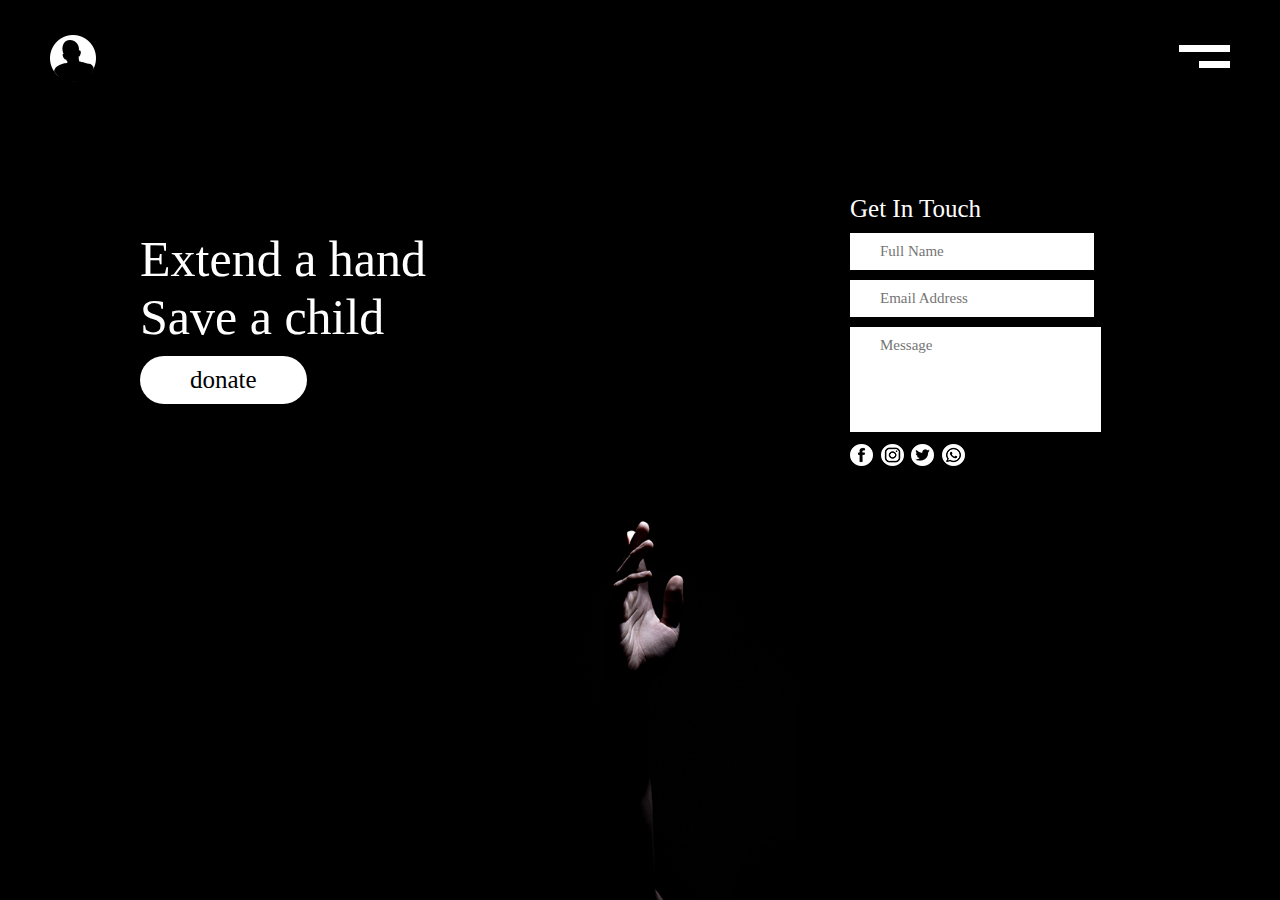
<file: index.html>
<!DOCTYPE html>
<html lang="en">

<head>
    <meta charset="UTF-8">
    <meta name="viewport" content="width=device-width, initial-scale=1.0">
    <!-- <link href='https://fonts.googleapis.com/css?family=Cinzel' rel='stylesheet'> -->
    <link rel="stylesheet" href="style.css">
    <title>Extend a hand Project - YTEESOC</title>
</head>

<body>
    <!-- Modal -->
    <div class="modal-body" id="modal">
        <div class="modal">
            <p>Thank you<br>for Donating</p>
            <button class="modal-button" id="modal-button">Go Back</button>
        </div>
    </div>


    <header>
        <nav>
            <a href="#" class="logo-a"><img src="assets/Logo.png" alt="Logo" class="logo"></a>
            <img src="assets/Nav.png" alt="Burger" class="burger" id="burger">
        </nav>
    </header>

    

    <!-- Navigation -->
    <div class="nav-body" id="navigation">
        <ul>
            <li>
                <a href="#">Nav 1</a>
            </li>
            <li>
                <a href="#">Nav 2</a>
            </li>
            <li>
                <a href="#">Nav 3</a>
            </li>
            <li>
                <a href="#">Nav 4</a>
            </li>
        </ul>
    </div>

    <!-- Body -->
    <div class="content-body">
        <div class="content-left">
            <p class="main-text">Extend a hand<br>Save a child</p>
            <button class="main-button" id="main-button">donate</button>
        </div>
        <div class="content-right">
            <p class="contact-text">Get In Touch</p>
            <form action="">
                <input type="text" name="" id="" placeholder="Full Name">
                <input type="email" name="" id="" placeholder="Email Address">
                <textarea name="" id="" cols="30" rows="5" placeholder="Message"></textarea>
            </form>
            <div class="social-media">
                <img src="assets/Facebook Icon.png" alt="">
                <img src="assets/Instagram Icon.png" alt="">
                <img src="assets/Twitter Icon.png" alt="">
                <img src="assets/WhatsApp Icon.png" alt="">
            </div>
        </div>
    </div>

    <!-- Image -->
    <img src="assets/akira-hojo-pLJ97CLuYcU-unsplash.png" alt="Image" class="image">
    <!-- Credits to Akira Hojo From Unsplash -->

    <script src="script.js"></script>
</body>
</html>
</file>
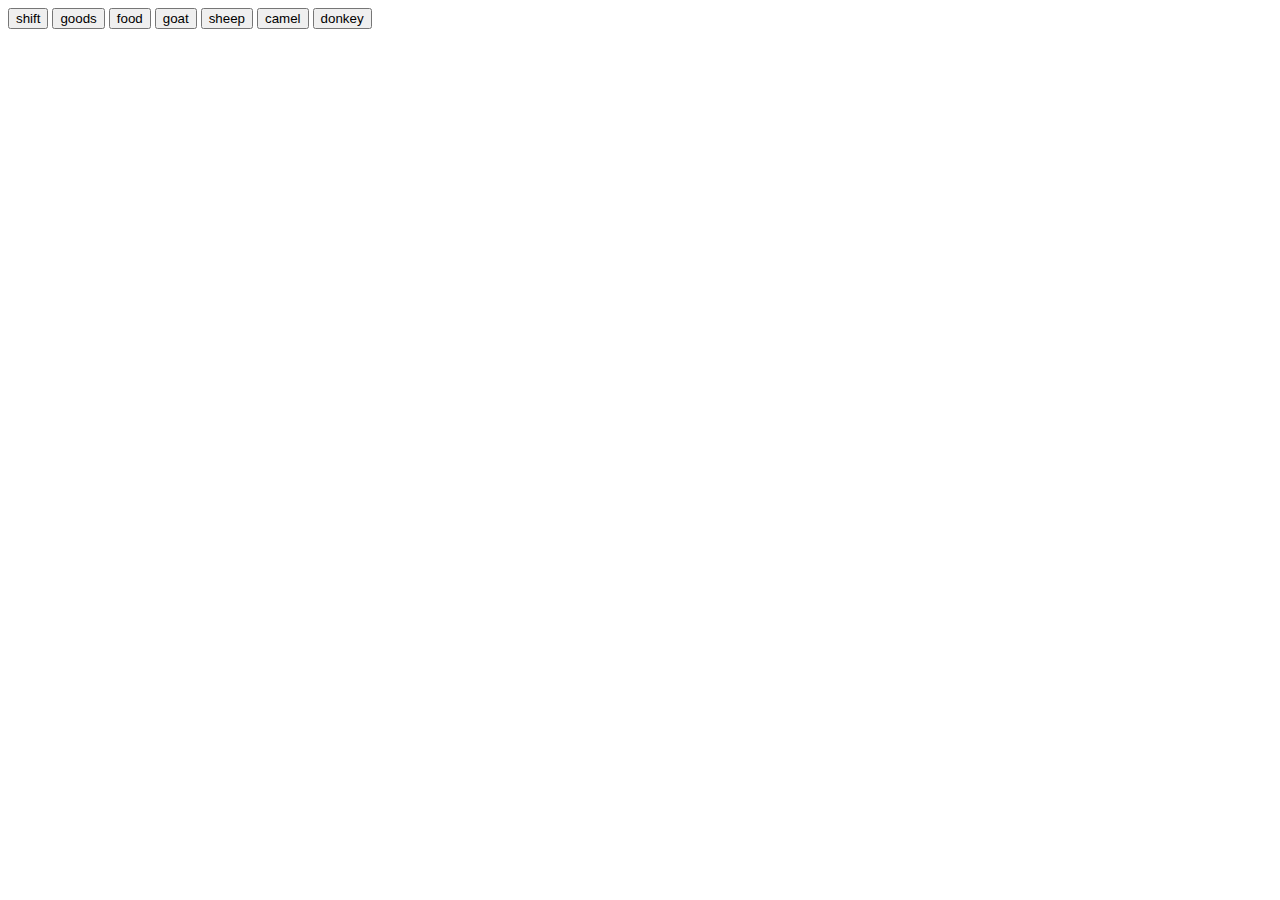
<file: button.html>
<!DOCTYPE html>
<html lang="en">
<head>
    <meta charset="UTF-8">
    <meta http-equiv="X-UA-Compatible" content="IE=edge">
    <meta name="viewport" content="width=device-width, initial-scale=1.0">
    <title>Document</title>
</head>
<body>
    <button> shift </button>
    <button> goods </button>
    <button> food </button>
    <button> goat </button>
    <button> sheep </button>
    <button> camel </button>
    <button> donkey </button>
</body>
<script>
     let randomNumber = Math.floor(Math.random() * 100) + 1;
    
    function createParagraph(){
        const para = document.createElement('p');
        para.textContent ='you created a new paragraph';
        document. body.appendChild(para); 
    }

    const buttons =document.querySelectorAll('button');
    for (const button of buttons){
        button.addEventListener('click', createParagraph);
    }
</script>
</html>
</file>
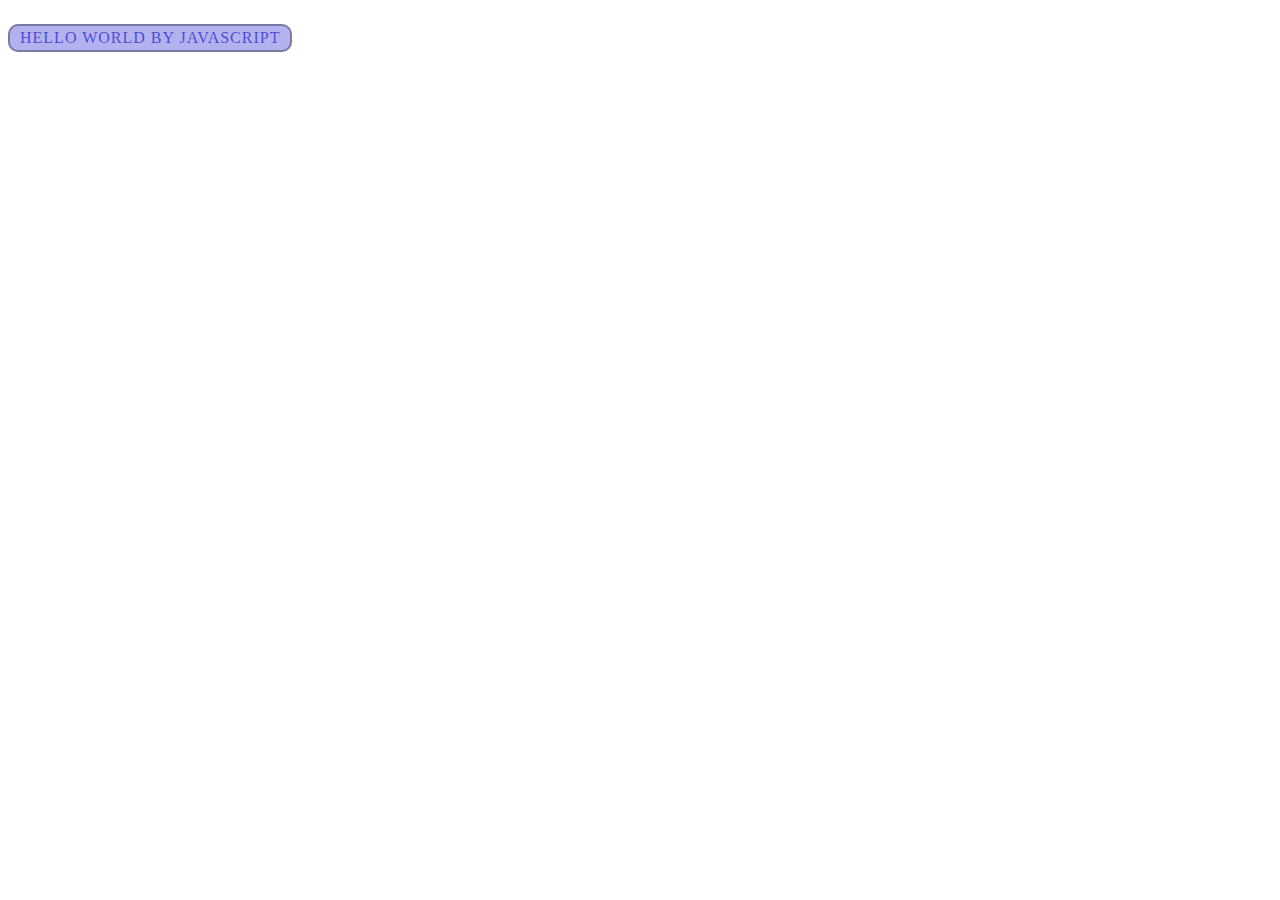
<file: resp.html>
<!DOCTYPE html>
<html lang="en">
<head>
    <meta charset="UTF-8">
    <meta http-equiv="X-UA-Compatible" content="IE=edge">
    <meta name="viewport" content="width=device-width, initial-scale=1.0">
    <title>Document</title>
    <style>
        p{
            letter-spacing: 1px;
            text-transform: uppercase;
            text-align: center;
            border: 2px solid rgba(24,24, 41, 0.372);
            background: rgba(0,0,200, 0.3);
            color: rgba(0,0,200, 0.6);
            box-shadow: 1px 1px 2px rgba(0,0,200,);
            border-radius: 10px;
            padding: 3px 10px;
            display: inline-block;
            cursor: pointer;
        }
    </style>
</head>
<body>
    <p>
        Hello World by JavaScript
    </p>
</body>
<script>
     function changetext(){
        const text = prompt("Enter any text");
        para.textContent = text;
     }

    const para = document.querySelector('p')
    para.addEventListener('click',changetext);
</script>
</html>
</file>
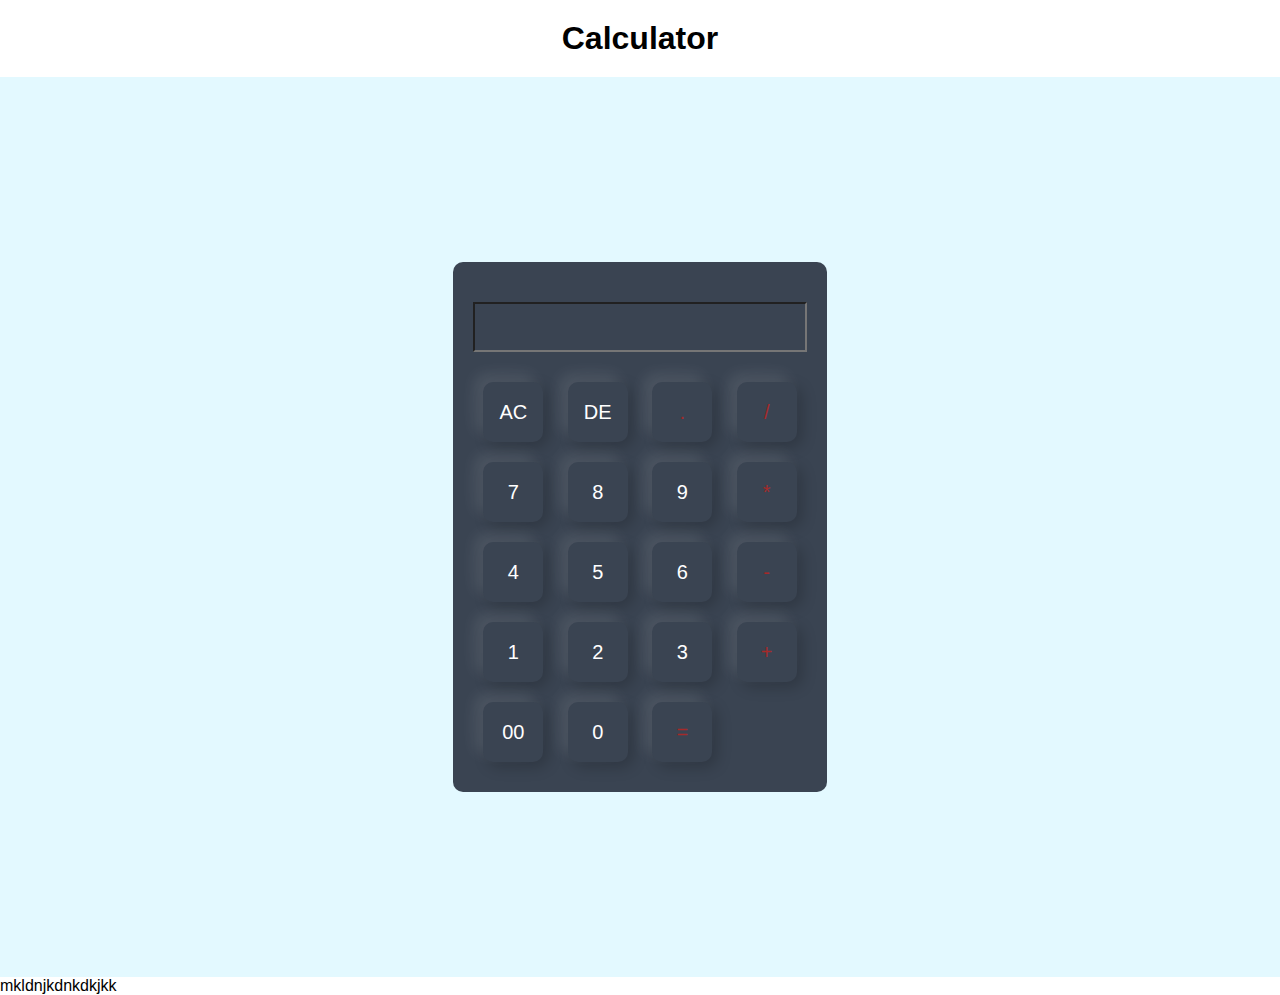
<file: CALCULATOR-DEMO/calculator.html>
<!DOCTYPE html>
<html lang="en">
<head>
    <meta charset="UTF-8">
    <meta http-equiv="X-UA-Compatible" content="IE=edge">
    <meta name="viewport" content="width=device-width, initial-scale=1.0">
    <title>document</title>
    <link rel="stylesheet" href="./calculator.css">
</head>
<body>
    <h1>Calculator</h1>
    <div class="container">
        <div class="calculator">
        <div class="display">
        <input type="text" name="display" id="display">
     </div>
        <div class="row">
            <button class="buttons " value="all-clear">AC</button>
            <button class="buttons " value="delete">DE</button>
            <button class="buttons operators" value=".">.</button>
            <button class="buttons operators arith" id="divide" value="/">/</button>
        </div>
        <div class="row">
            <button class="buttons " value="7">7</button>
            <button class="buttons " value="8">8</button>
            <button class="buttons " value="9">9</button>
            <button class="buttons operators arith" id="times" value="*">*</button>
        </div>
        <div class="row">
            <button class="buttons " value="4">4</button>
            <button class="buttons " value="5">5</button>
            <button class="buttons " value="6">6</button>
            <button class=" buttons operators arith" id="subtract" value="-">-</button>
        </div>
        <div class="row">
            <button class="buttons " value="1">1</button>
            <button class="buttons " value="2">2</button>
            <button class="buttons " value="3">3</button>
            <button class=" buttons operators arith" id="plus" value="+">+</button>
        </div>
        <div class="last-row">
            <button class="buttons" value="00">00</button>
            <button class="buttons " value="0">0</button>
            <button class="buttons operators" id="equalTo" value="=">=</button>
        </div>
        </div>
    </div>
    <p>mkldnjkdnkdkjkk</p>
    <script src="calculator.js"></script>
</body>
</html>
</file>
<file: style.css>
* {
    padding: 0;
    margin: 0;
}

body {
    background: black;
    width: 100%;
    height: 100vh;
    font-family: Cinzel;
}

button {
    cursor: pointer;
    outline: none;
}

input, textarea {
    outline: none;
}

/* HEADER STYLING */
header {
    padding: 35px 50px 75px;
    background: black;
}

/* brings the logo to same vertical position with Nav Burger */
.logo {
    padding-top: 0px;
}

.burger {
    padding-top: 10px;
}
/* end */ 

.logo-a {
    float: left;
}

.burger {
    float: right;
    cursor: pointer;
}
/* END */
/* ... */


/* MODAL */
.modal-body {
    position: fixed;
    z-index: 20;
    width: 100%;
    height: 100vh;
    box-shadow: 5px 0 15px 0px rgba(0, 0, 0, 0.5);
    display: grid;
    grid-template-columns: repeat(1, 100%);
    place-items: center;
    transform: translateY(30px);
    visibility: hidden;
    opacity: 0;
    transition: all 0.35s;
}

.modal-body.show {
    transform: translateY(0);
    visibility: visible;
    opacity: 1;
}

.modal {
    background: white;
    width: 100%;
    padding: 70px 50px;
    text-align: center;
    border-radius: 30px;
}

.modal p {
    font-size: 30px;
    margin-bottom: 10px;
}

.modal button {
    background: none;
    border: none;
    background: black;
    color: white;
    margin-top: 10px;
    padding: 10px 50px;
    font-size: 15px;
    font-family: Cinzel;
    border-radius: 50px;
}

/* NAVIGATION */
.nav-body {
    position: fixed;
    display: grid;
    grid-template-columns: repeat(1, 100%);
    place-items: center;
    height: 100vh;
    padding: 30px 70px;
    background: white;
    left: 0;
    top: 0;
    z-index: 20;
    /* box-shadow: 5px 0 15px 0px rgba(0, 0, 0, 0.5); */
    transform: translateX(-100%);
    opacity: 0;
    transition: all 0.35s;
}

.nav-body.show {
    transform: translateX(0);
    opacity: 1;
}

.nav-body ul li {
    display: block;
    padding: 10px;
}

.nav-body ul li a {
    text-decoration: none;
    color: gray;
    font-size: 25px;
    
}
/* END */


/* CONTENT BODY */
.content-body {
    width: 100%;
    display: grid;
    grid-template-columns: repeat(2, 50%);
    color: white;
    font-size: 30px;
}

.content-left {
    padding: 50px 0 50px 140px;
}

.main-text {
    margin-top: 70px;
    font-size: 50px;
}

.main-button {
    background: none;
    border: none;
    background: white;
    margin-top: 10px;
    padding: 10px 50px;
    font-size: 25px;
    font-family: Cinzel;
    border-radius: 50px;
}

.content-right {
    padding: 50px 0 50px 210px;
}

.contact-text {
    font-size: 25px;
    margin-top: 35px;
    margin-bottom: 10px;
}

input {
    display: block;
    padding: 10px 30px;
    font-size: 15px;
    font-family: Cinzel;
    margin-bottom: 10px;
    border: none;
}

textarea {
    resize: none;
    padding: 10px 30px;
    font-family: Cinzel;
    font-size: 15px;
    width: 190.5px;
    border: none;
}

.social-media {
    filter: invert(1);
}
/* END */


/* IMAGE */
.image {
    position: absolute;
    width: 312px;
    left: 50%;
    transform: translateX(-50%);
    bottom: 0;
    z-index: -1;
    transition: width ease-in .4s;
}

.image:hover {
    width: 412px;
}






@media screen and (max-width: 1085px) {
    .content-left {
        padding: 50px 0 50px 120px;
    }
    
    .main-text {
        margin-top: 70px;
        font-size: 40px;
    }

    .main-button {
        background: none;
        border: none;
        background: white;
        margin-top: 10px;
        padding: 10px 50px;
        font-size: 20px;
        font-family: Cinzel;
        border-radius: 50px;
    }

    .content-right {
        padding: 50px 0 50px 180px;
    }
}

@media screen and (max-width: 1000px) {
    .content-left {
        padding: 50px 0 50px 90px;
    }

    .content-right {
        padding: 50px 0 50px 150px;
    }
}

@media screen and (max-width: 900px) {
    .content-left {
        padding: 50px 0 50px 90px;
    }

    .main-text {
        margin-top: 70px;
        font-size: 30px;
    }

    .main-button {
        background: none;
        border: none;
        background: white;
        margin-top: 10px;
        padding: 10px 50px;
        font-size: 15px;
        font-family: Cinzel;
        border-radius: 50px;
    }

    .content-right {
        padding: 50px 0 50px 150px;
    }

    .contact-text {
        font-size: 20px;
        margin-top: 35px;
        margin-bottom: 10px;
    }
    
    input {
        display: block;
        padding: 10px 30px;
        font-size: 10px;
        font-family: Cinzel;
        margin-bottom: 10px;
        border: none;
    }
    
    textarea {
        resize: none;
        padding: 10px 30px;
        font-family: Cinzel;
        font-size: 10px;
        width: 128px;
        border: none;
    }
}

@media screen and (max-width: 800px) {
    .content-right {
        padding: 50px 0 50px 120px;
    }

}

@media screen and (max-width: 1024px) and (max-height: 1367px) {
    body {
        width: 100%;
    }
    .content-body {
        width: 100%;
        display: grid;
        grid-template-columns: repeat(1, 100%);
        color: white;
        font-size: 30px;
        text-align: center;
        place-items: center;
    }

    .content-right {
        padding: 50px 0;
    }

    .content-left {
        padding: 30px 0 50px 0;
    }

    form {
        text-align: center;
    }
}
</file>
<file: CALCULATOR-DEMO/calculator.css>
*{
    margin: 0;
    padding: 0;
    font-family: Impact, Haettenschweiler, 'Arial Narrow Bold', sans-serif;
    box-sizing: border-box;
}
.container{
    width: 100%;
    height: 100vh;
    background: #e3f9ff;
    display: flex;
    align-items: center;
    justify-content: center;
}
.buttons{
    width: 60px;
    height: 60px;
    font-size: 20px;
    margin: 10px;
    padding: 0 10px;
    border-radius: 10px;
    border: 0;
    outline: 0;
    box-shadow: -8px -8px 15px rgba(255, 255, 255, 0.1), 5px 5px 15px rgba(0, 0, 0, 0.2);
    background: transparent;
    color: #fff;
    cursor: pointer;
}
.buttons:hover{
    background-color: rgb(166, 184, 194);
    color: brown;
}

.operators{
    color: brown;
}
.operators:hover{
    background-color: peachpuff;
    color: blue;
}

.operators.clickedOn{
    background-color: peachpuff;
    color: blue;
}
#answer{
    width: 145px;
    color: brown;
}
#answer:hover{
    background-color: rgb(185, 185, 132);
    color: black;
}
h1{
    margin: 20px;
    text-align: center;
}
.calculator{
    border-radius: 10px;
    background: #3a4452;
    padding: 20px;
}
input{
    margin: 20px 0;
    justify-content: flex-end;
    display: flex;
    background: transparent;
    width: 100%;
    height: 50px;
    text-align: right;
    font-size: 20px;
    color: white;
    pointer-events: none;
}
input .display{
    font-size: 45px;
    flex: 1;
    box-shadow: none;
    text-align: right;
}
</file>
